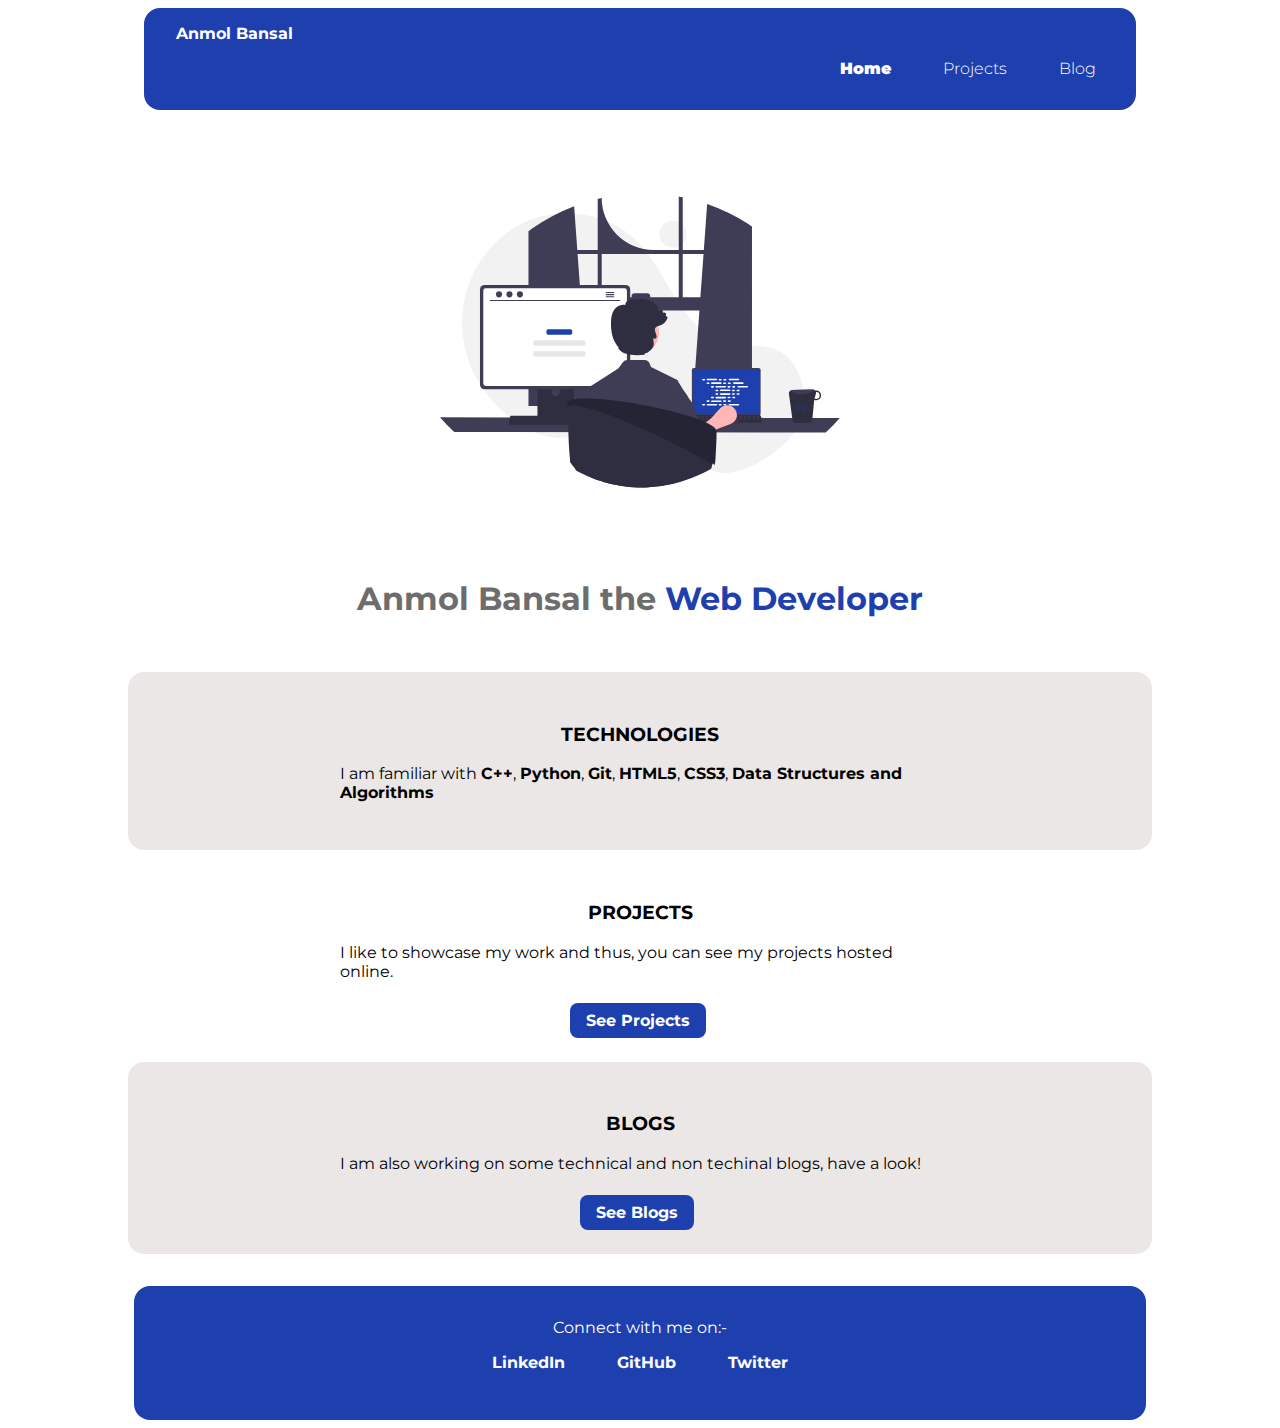
<file: index.html>
<!DOCTYPE html>
<html lang="en">
<head>
    <meta charset="UTF-8">
    <meta http-equiv="X-UA-Compatible" content="IE=edge">
    <meta name="viewport" content="width=device-width, initial-scale=1.0">
    <title>Home | Anmol Bansal</title>
    <link rel="stylesheet" href="style.css">
</head>
<body>
    <nav class="navigation container">
        <div class="nav-brand">
            <a class="link" href="/" style="font-weight: 700;"> Anmol Bansal</a>
        </div>
        <ul class="list-non-bullet nav-pills">
            <li class="list-item-inline">
                <a style="font-weight: 900;" class="link" href="/">Home</a>
            </li>
            <li class="list-item-inline">
                <a class="link" href="/projects.html">Projects</a>
            </li>
            <li class="list-item-inline">
                <a class="link" href="/blogs.html">Blog</a>
            </li>
        </ul>
    </nav>

    <header class="hero">
        <img class="hero-img" src="/header-image.svg">

        <h1 class="hero-heading">Anmol Bansal the <span class="header-heading-span">Web Developer</span></h1>
    </header>

    <section class="section off-white">
        <div class="container container-center">
            <h3>TECHNOLOGIES</h3>
            <p>I am familiar with <strong>C++</strong>, <strong>Python</strong>, <strong>Git</strong>, <strong>HTML5</strong>, <strong>CSS3</strong>, <strong>Data Structures and Algorithms</strong></p>
        </div>
    </section>

    <section class="section">
        <div class="container container-center">
            <h3>PROJECTS</h3>
            <p style="margin-bottom: 30px;">I like to showcase my work and thus, you can see my projects hosted online.</p>
            <a style="margin-left: 230px;" class="link link-primary" href = "/projects.html">See Projects</a>
        </div>
    </section>

    <section class="section off-white">
        <div class="container container-center">
            <h3>BLOGS</h3>
            <p style="margin-bottom: 30px;">I am also working on some technical and non techinal blogs, have a look!</p>

            <a style="margin-left: 240px;" class="link link-primary" href = "/blogs.html">See Blogs</a>
        </div>
    </section>

    <footer class="footer">
        <div class="footer-header">Connect with me on:-</div>
        <ul class="social-links non-bullet">
            <li class="list-item-inline">
                <a class="link" href="https://www.linkedin.com/in/anmol-bansal-85a436106/" style="font-weight: 700;">LinkedIn</a>
            </li>
            <li class="list-item-inline">
                <a class="link" href="https://github.com/anmolBan" style="font-weight: 700;">GitHub</a>
            </li>
            <li class="list-item-inline">
                <a class="link" href="/" style="font-weight: 700;">Twitter</a>
            </li>
        </ul>
    </footer>
</body>
</html>
</file>
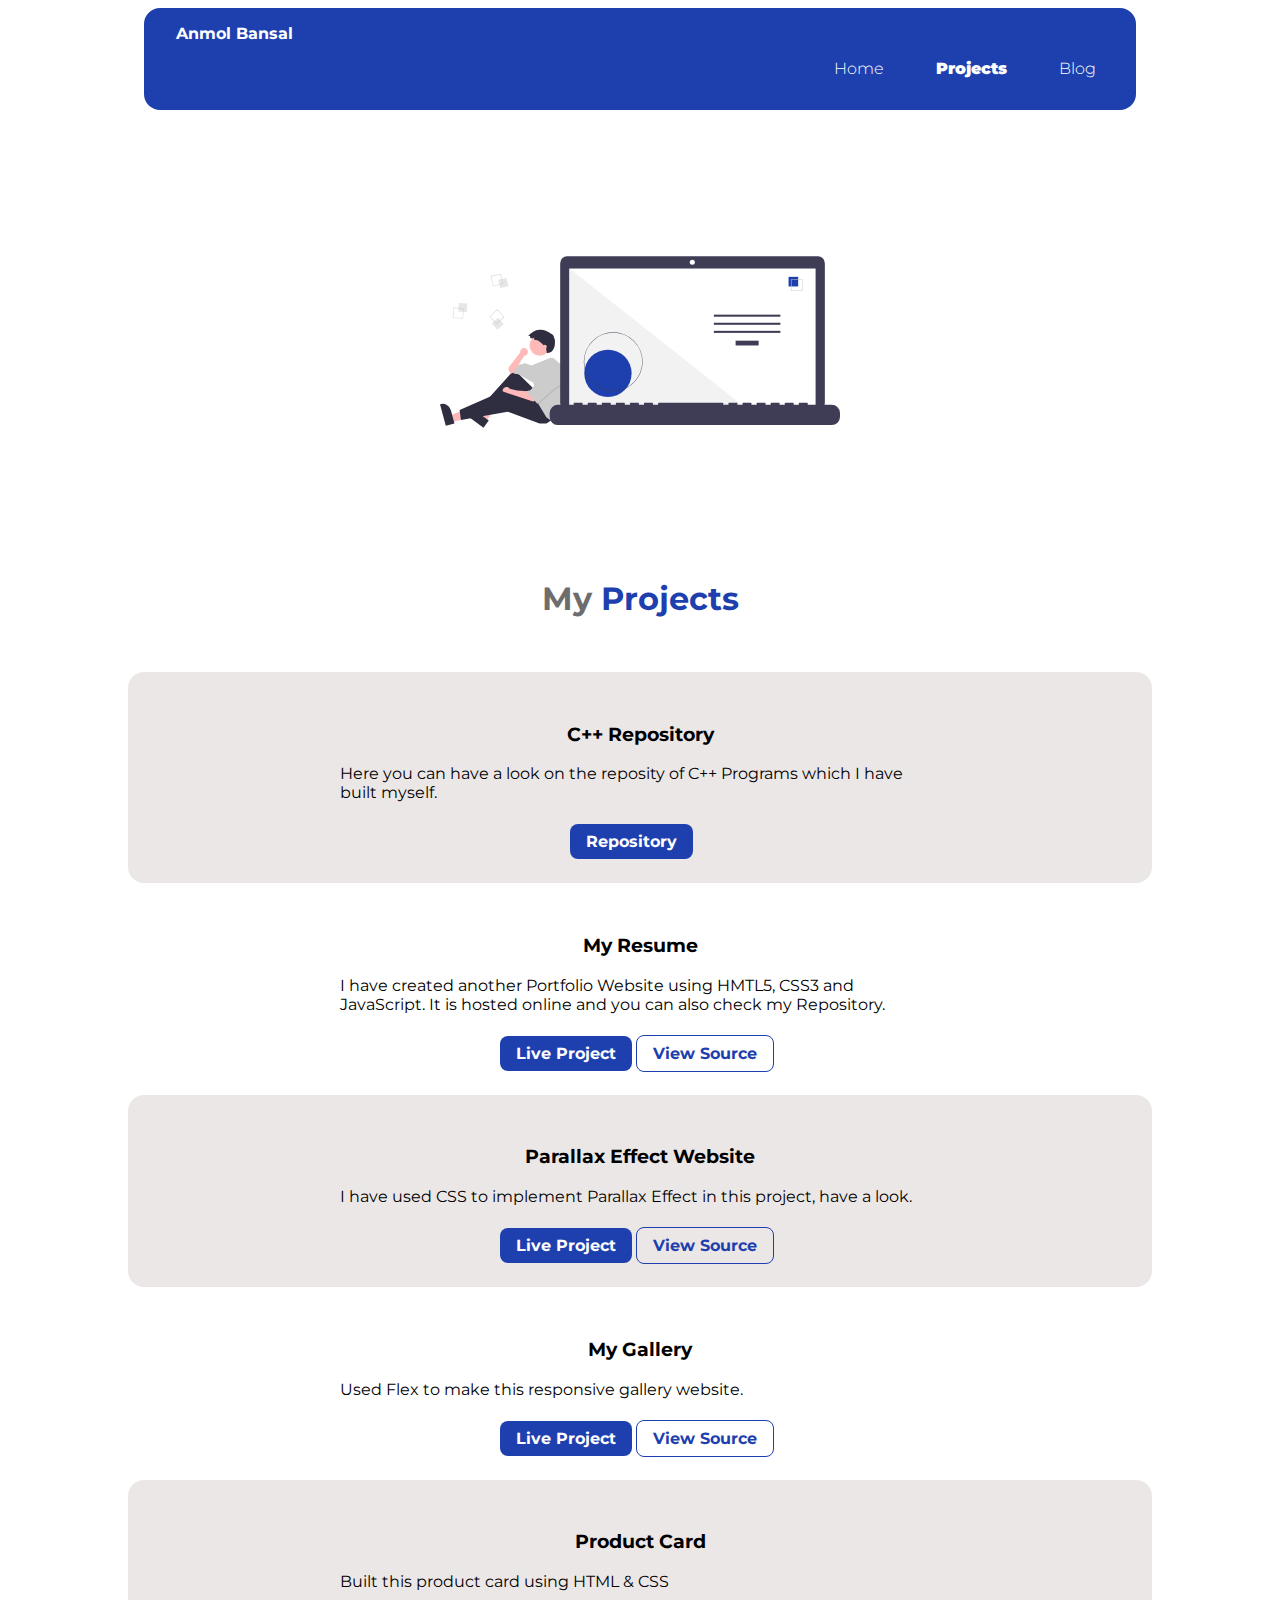
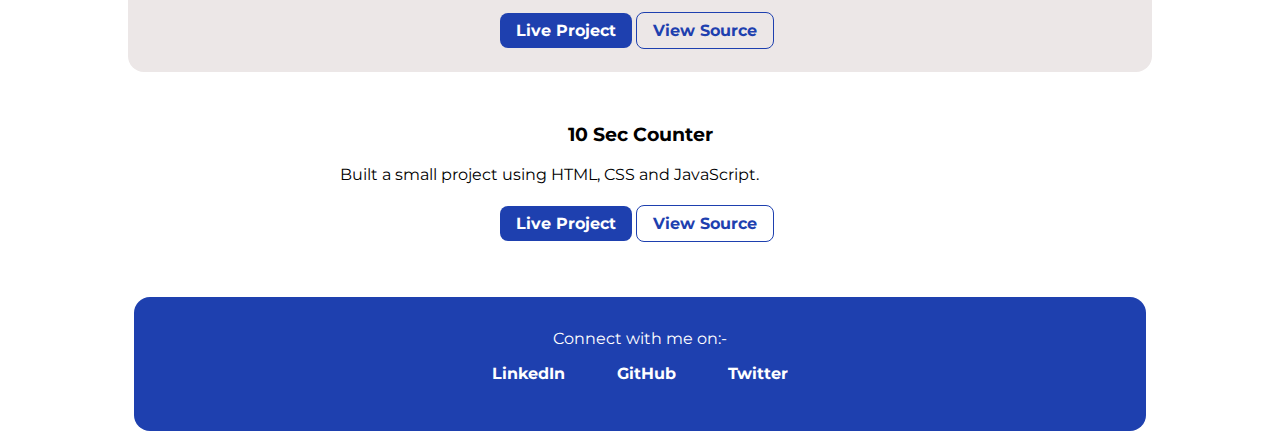
<file: projects.html>
<!DOCTYPE html>
<html lang="en">
<head>
    <meta charset="UTF-8">
    <meta http-equiv="X-UA-Compatible" content="IE=edge">
    <meta name="viewport" content="width=device-width, initial-scale=1.0">
    <title>Projects | Anmol Bansal</title>
    <link rel="stylesheet" href="/style.css">
</head>
<body>
    <nav class="navigation container">
        <div class="nav-brand">
            <a class="link" href="/" style="font-weight: 700;"> Anmol Bansal</a>
        </div>
        <ul class="list-non-bullet nav-pills">
            <li class="list-item-inline">
                <a class="link" href="/">Home</a>
            </li>
            <li class="list-item-inline">
                <a class="link" href="/projects.html" style="font-weight: 900;">Projects</a>
            </li>
            <li class="list-item-inline">
                <a class="link" href="/blogs.html">Blog</a>
            </li>
        </ul>
    </nav>

    <header class="hero">
        <img class="hero-img" src="/code-thinking.svg">

        <h1 class="hero-heading">My <span class="header-heading-span">Projects</span></h1>
    </header>

    <section class="section off-white">
        <div class="container container-center">
            <h3>C++ Repository</h3>
            <p style="margin-bottom: 30px;">Here you can have a look on the reposity of C++ Programs which I have built myself.</p>
            <a class="link link-primary" href = "https://github.com/anmolBan/C-Programs" style="margin-left: 230px;">Repository</a>
        </div>
    </section>

    <section class="section">
        <div class="container container-center">
            <h3>My Resume</h3>
            <p style="margin-bottom: 30px">I have created another Portfolio Website using HMTL5, CSS3 and JavaScript. It is hosted online and you can also check my Repository.</p>
            <a class="link link-primary" href = "https://anmolban.netlify.app/"
            style="margin-left: 160px;">Live Project</a>
            <a class="link link-secondary" href = "https://github.com/anmolBan/Resume-Project">View Source</a>
        </div>
    </section>

    <section class="section off-white">
        <div class="container container-center">
            <h3>Parallax Effect Website</h3>
            <p style="margin-bottom: 30px">I have used CSS to implement Parallax Effect in this project, have a look.</p>
            <a class="link link-primary" href = "https://parallaxeffect11.netlify.app/"
            style="margin-left: 160px;">Live Project</a>
            <a class="link link-secondary" href = "https://github.com/anmolBan/ParallaxEffect">View Source</a>
        </div>
    </section>

    <section class="section">
        <div class="container container-center">
            <h3>My Gallery</h3>
            <p style="margin-bottom: 30px">Used Flex to make this responsive gallery website.</p>
            <a class="link link-primary" href = "https://imagegal11.netlify.app/"
            style="margin-left: 160px;">Live Project</a>
            <a class="link link-secondary" href = "https://github.com/anmolBan/ImageGal">View Source</a>
        </div>
    </section>

    <section class="section off-white">
        <div class="container container-center">
            <h3>Product Card</h3>
            <p style="margin-bottom: 30px;">Built this product card using HTML & CSS</p>
            <a class="link link-primary" href = "https://productcard11.netlify.app/"
            style="margin-left: 160px;">Live Project</a>
            <a class="link link-secondary" href = "https://github.com/anmolBan/productCard">View Source</a>
        </div>
    </section>

    <section class="section">
        <div class="container container-center">
            <h3>10 Sec Counter</h3>
            <p style="margin-bottom: 30px;">Built a small project using HTML, CSS and JavaScript.</p>
            <a class="link link-primary" href = "https://abcounter.netlify.app/"
            style="margin-left: 160px;">Live Project</a>
            <a class="link link-secondary" href = "https://github.com/anmolBan/Counter">View Source</a>
        </div>
    </section>

    <footer class="footer">
        <div class="footer-header">Connect with me on:-</div>
        <ul class="social-links non-bullet">
            <li class="list-item-inline">
                <a class="link" href="/" style="font-weight: 700;">LinkedIn</a>
            </li>
            <li class="list-item-inline">
                <a class="link" href="/" style="font-weight: 700;">GitHub</a>
            </li>
            <li class="list-item-inline">
                <a class="link" href="/" style="font-weight: 700;">Twitter</a>
            </li>
        </ul>
    </footer>
</body>
</html>
</file>
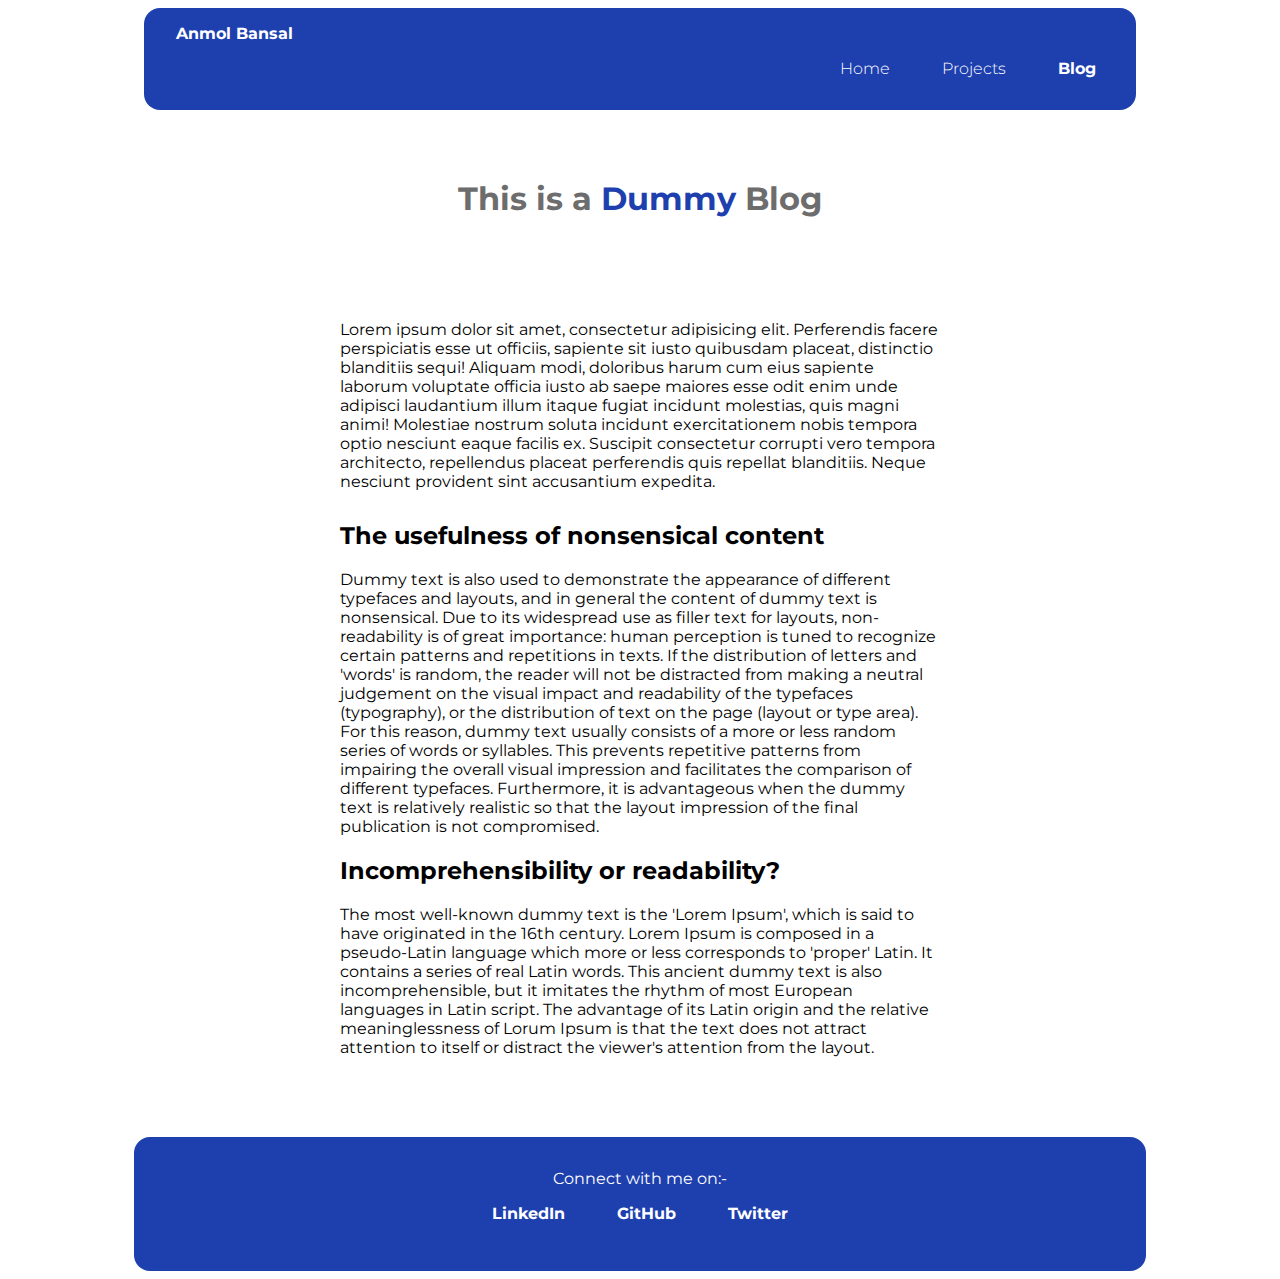
<file: all-blogs/blog1.html>
<!DOCTYPE html>
<html lang="en">
<head>
    <meta charset="UTF-8">
    <meta http-equiv="X-UA-Compatible" content="IE=edge">
    <meta name="viewport" content="width=device-width, initial-scale=1.0">
    <title>Blog-1 | Anmol Bansal</title>
    <link rel="stylesheet" href="/style.css">
</head>
<body>
    <nav class="navigation container">
        <div class="nav-brand">
            <a class="link" href="/" style="font-weight: 700;"> Anmol Bansal</a>
        </div>
        <ul class="list-non-bullet nav-pills">
            <li class="list-item-inline">
                <a class="link" href="/">Home</a>
            </li>
            <li class="list-item-inline">
                <a class="link" href="/projects.html">Projects</a>
            </li>
            <li class="list-item-inline">
                <a class="link" href="/blogs.html" style="font-weight: 700;">Blog</a>
            </li>
        </ul>
    </nav>

    <header class="hero">
        <h1 class="hero-heading">This is a <span class="header-heading-span">Dummy</span> Blog</h1>
    </header>

    <section class="section">
        <div class="container container-center">
            <p style="margin-bottom: 30px;
            text-align: left;">
                Lorem ipsum dolor sit amet, consectetur adipisicing elit. Perferendis facere perspiciatis esse ut officiis, sapiente sit iusto quibusdam placeat, distinctio blanditiis sequi! Aliquam modi, doloribus harum cum eius sapiente laborum voluptate officia iusto ab saepe maiores esse odit enim unde adipisci laudantium illum itaque fugiat incidunt molestias, quis magni animi! Molestiae nostrum soluta incidunt exercitationem nobis tempora optio nesciunt eaque facilis ex. Suscipit consectetur corrupti vero tempora architecto, repellendus placeat perferendis quis repellat blanditiis. Neque nesciunt provident sint accusantium expedita.
            </p>
            <h2 style="text-align: left;">The usefulness of nonsensical content</h2>
            <p style="text-align: left;">Dummy text is also used to demonstrate the appearance of different typefaces and layouts, and in general the content of dummy text is nonsensical. Due to its widespread use as filler text for layouts, non-readability is of great importance: human perception is tuned to recognize certain patterns and repetitions in texts. If the distribution of letters and 'words' is random, the reader will not be distracted from making a neutral judgement on the visual impact and readability of the typefaces (typography), or the distribution of text on the page (layout or type area). For this reason, dummy text usually consists of a more or less random series of words or syllables. This prevents repetitive patterns from impairing the overall visual impression and facilitates the comparison of different typefaces. Furthermore, it is advantageous when the dummy text is relatively realistic so that the layout impression of the final publication is not compromised.</p>
            <h2 style="text-align: left;">Incomprehensibility or readability?</h2>
            <p style="text-align: left;">The most well-known dummy text is the 'Lorem Ipsum', which is said to have originated in the 16th century. Lorem Ipsum is composed in a pseudo-Latin language which more or less corresponds to 'proper' Latin. It contains a series of real Latin words. This ancient dummy text is also incomprehensible, but it imitates the rhythm of most European languages in Latin script. The advantage of its Latin origin and the relative meaninglessness of Lorum Ipsum is that the text does not attract attention to itself or distract the viewer's attention from the layout.</p>
        </div>
        
    </section>

    <footer class="footer">
        <div class="footer-header">Connect with me on:-</div>
        <ul class="social-links non-bullet">
            <li class="list-item-inline">
                <a class="link" href="/" style="font-weight: 700;">LinkedIn</a>
            </li>
            <li class="list-item-inline">
                <a class="link" href="/" style="font-weight: 700;">GitHub</a>
            </li>
            <li class="list-item-inline">
                <a class="link" href="/" style="font-weight: 700;">Twitter</a>
            </li>
        </ul>
    </footer>
</body>
</html>
</file>
<file: style.css>
@import url('https://fonts.googleapis.com/css2?family=Montserrat:wght@400;700&display=swap');

:root{
    --primary-color: #1e40af;
    --off-white-color: #ece7e7;
}

body{
    font-family: 'Montserrat', sans-serif;
}

hr{
    margin: 2rem 0rem;
}

/* containers */

.container{
    padding: 0rem 1rem;
}

.container-center{
    max-width: 600px;
    margin: auto;
}

/* links */

.link{
    text-decoration: none;
    padding: 0.5rem 1rem; 
    font-weight: 300;
}

.link-primary{
    background-color: var(--primary-color);
    font-weight: 700;
    color: white;
    border-radius: 0.5rem;
    margin-top: 14rem;
}

.link-secondary{
    font-weight: 700;
    color: var(--primary-color);
    border-radius: 0.5rem;
    border: 1px solid var(--primary-color);
    /* margin: auto; */
}

/* lists */

.non-bullet{
    list-style: none;
}

.list-item-inline{
    display: inline;
    padding: 0rem 0.5rem;
}

/* navigation */

.navigation{
    background-color: var(--primary-color);
    color: white;
    padding: 1rem;
    border-radius: 1rem;
    width: 75vw;
    margin: auto;
}

.nav-brand{
    font-weight: bold;
}

.nav-pills{
    text-align: right;
}

.navigation .link{
    color: white;
}

/* header */

.hero{
    padding: 2rem;
}

.hero .hero-img{
    width: 400px;
    height: 400px;
    display: block;
    margin: auto;
}

.hero-heading{
    color: rgb(109, 109, 109);
    padding-top: 1rem;
    text-align: center;
}

.header-heading-span{
    color: var(--primary-color);
}

/* section */

.section{
    padding: 2rem;
}

.section h3{
    text-align: center;
}

.off-white{
    background-color: var(--off-white-color);
    border-radius: 1rem;
    width: 75vw;
    margin: auto;
}

/* footer */

.footer{
    background-color: var(--primary-color);
    padding: 2rem 0rem;
    text-align: center;
    color: white;
    border-radius: 1rem;
    width: 79vw;
    margin-left: auto;
    margin-right: auto;
    margin-top: 2rem;
}

.footer .link{
    color: white;
}

.social-links{
    padding-inline-start: 0px;
}
</file>
